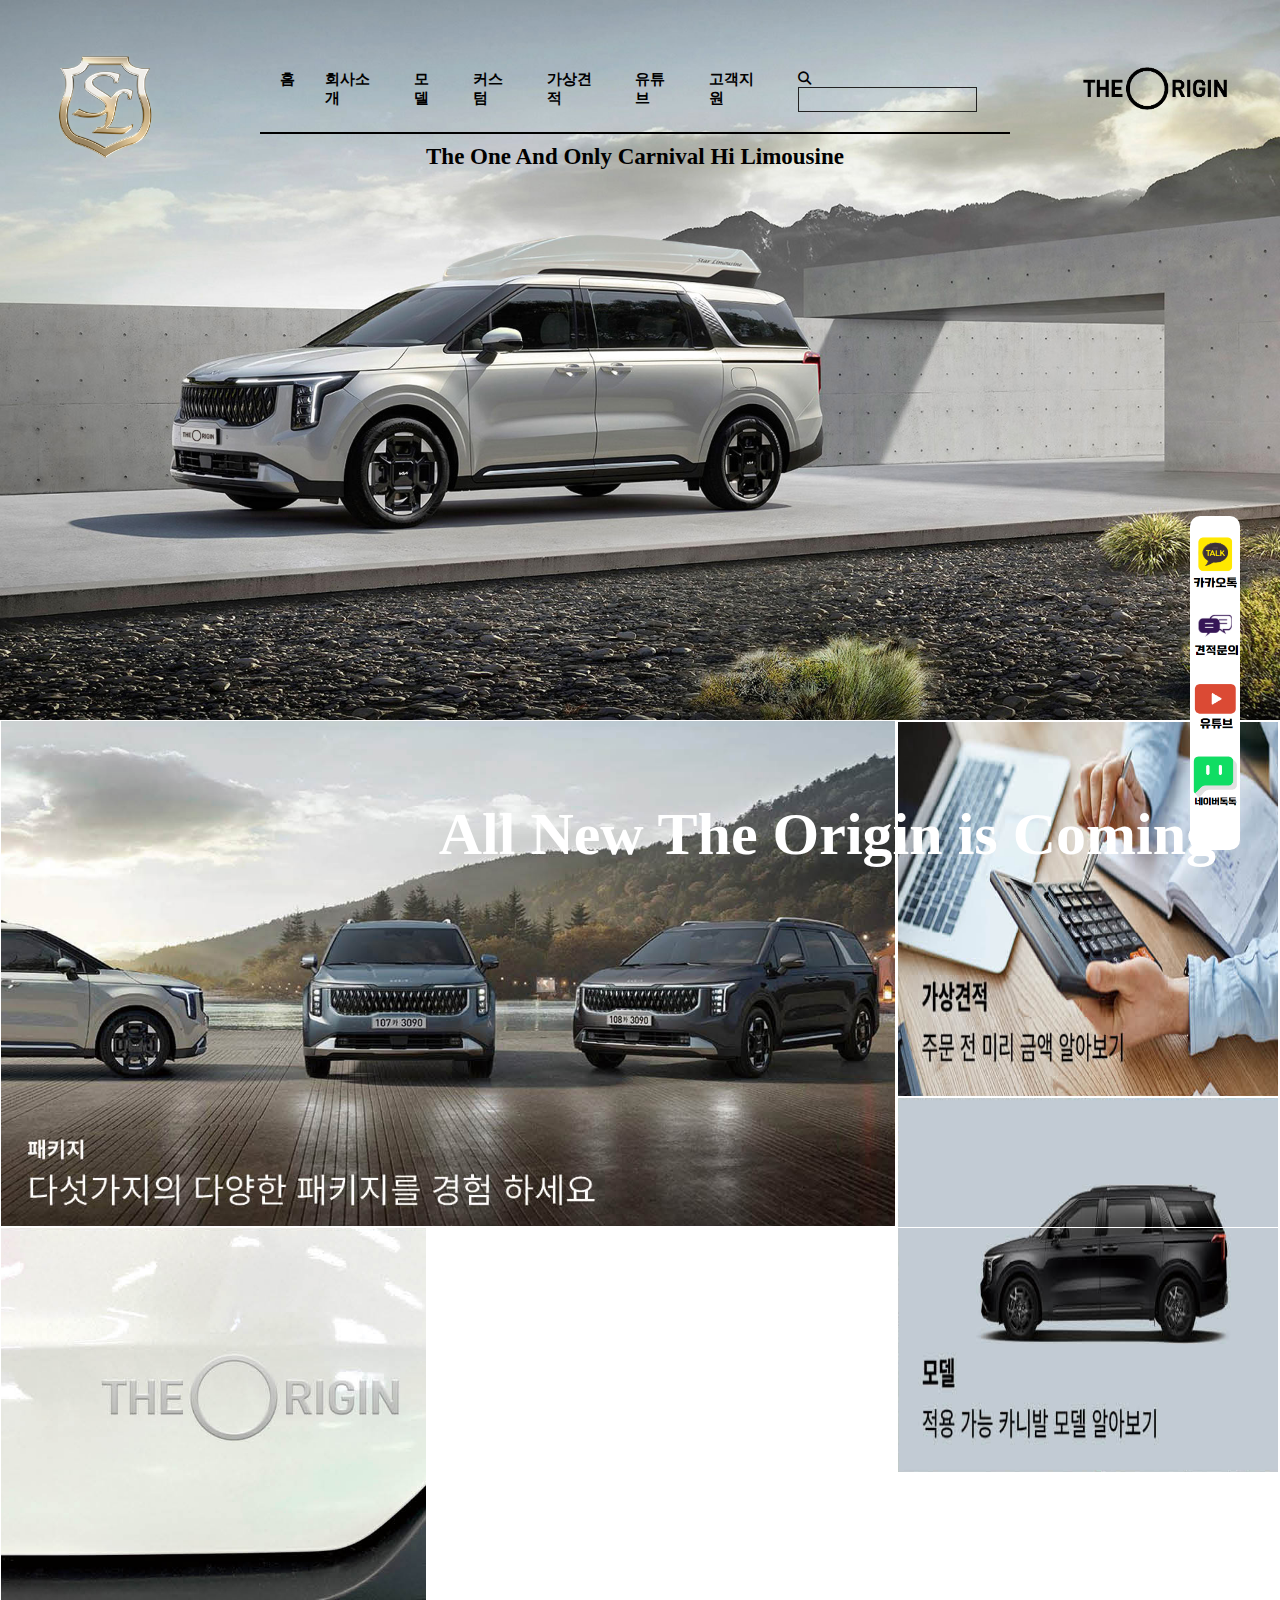
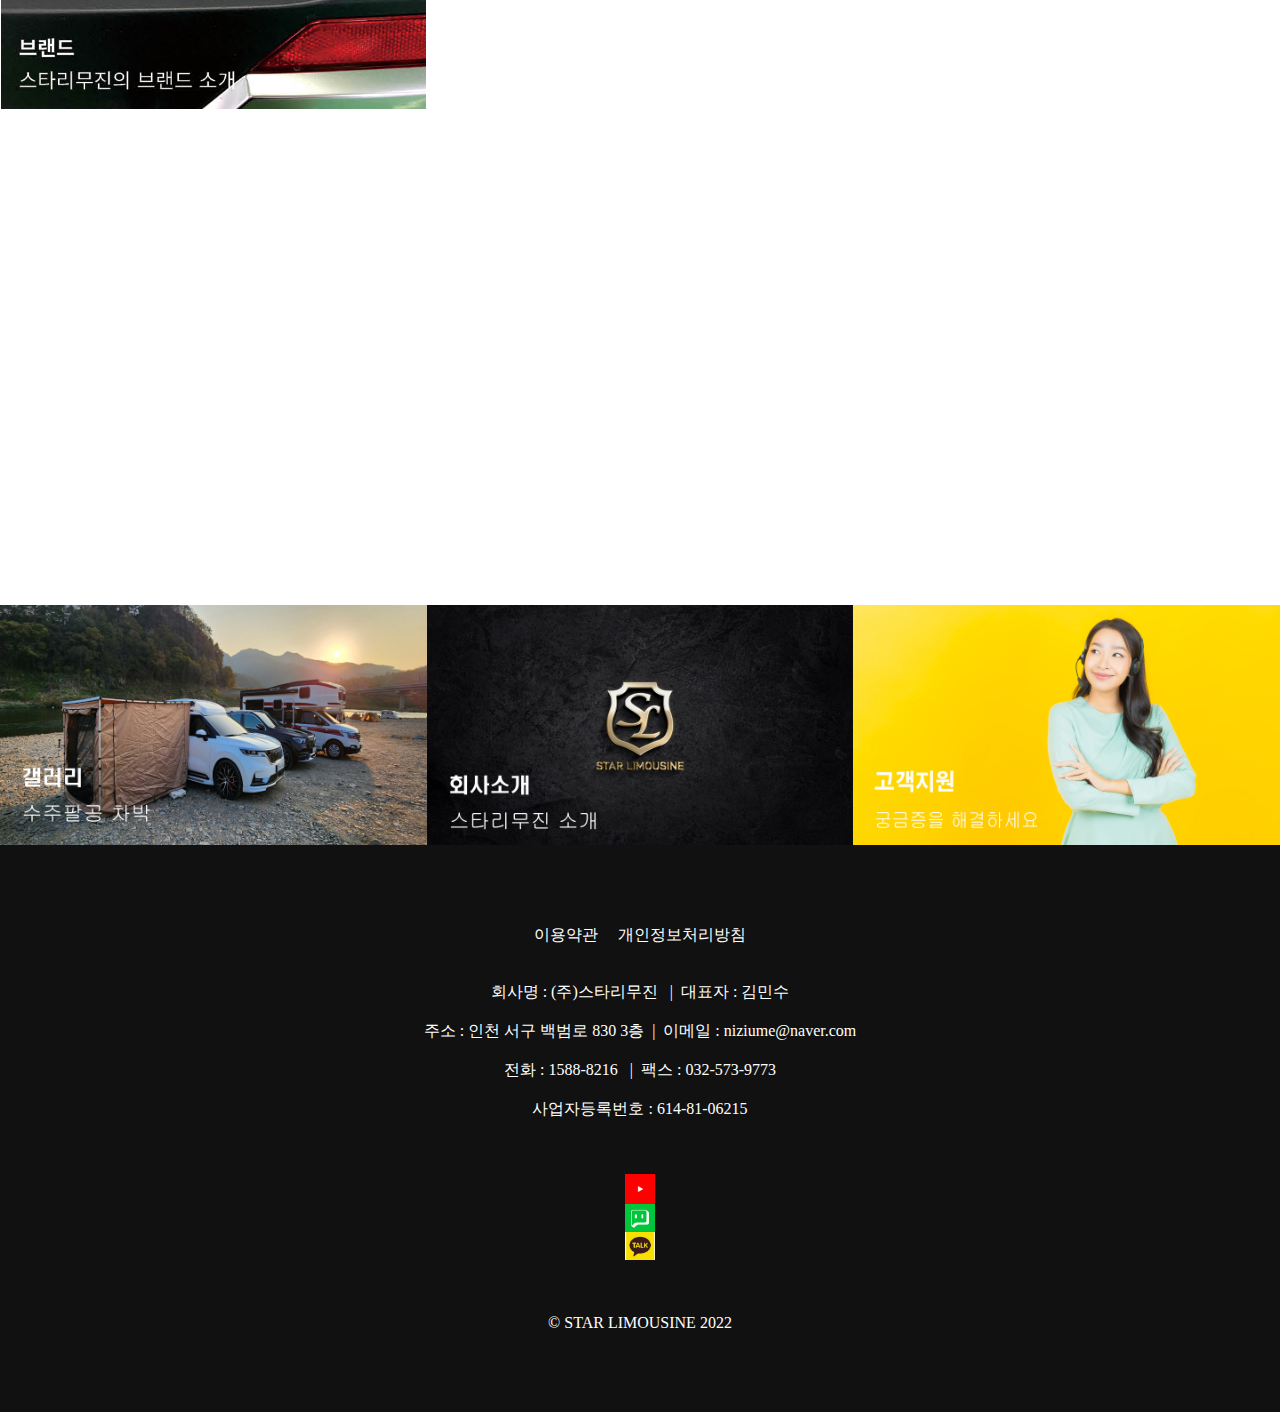
<file: index.html>
<!DOCTYPE html>
<html lang="ko">
<head>
    <meta charset="UTF-8">
    <meta name="viewport" content="width=device-width, initial-scale=1.0">
    <title>(주)스타리무진</title>
    <link rel="stylesheet" href="./css/reset.css">
    <link rel="stylesheet" href="./css/main.css">
    <link rel="shortcut icon" href="./img/logo.png" type="image/x-icon">
    <link href="https://fonts.googleapis.com/icon?family=Material+Icons" rel="stylesheet">
    <link rel="stylesheet" href="https://cdnjs.cloudflare.com/ajax/libs/font-awesome/6.2.0/css/all.min.css"/>
    <style>
        @media (max-width:767px) {

            img{
                width: 420px;
                
            }
            #header .logo-img,#header .top-nav,#header .origin{
                display: none;
            }

            .mo-img{
                display: block;
                position: absolute;
                right: 10px;
                top: -20px;
            }

            #sec01{
                width: 450px;
                margin-bottom: 4px;
            }

            #sec01 h2{
                top: 130px;
                left: 20px;
                font-size: 30px;
            }

            #sec01-1{
                display: flex;
                margin-bottom: 4px;
            }

            #sec02{
                display: none;
            }

            .left-ban img{
                width: 450px;
            }

            .right-ban .ga{
                width: 450px;
                height: 254px;
            }

            #sec03{
                display: none;
            }

            .d2{
                display: none;
            }

            #sec03-1{
                display: flex;
            }

            .you{
                width: 450px;
            }
            .side{
                display: none;
            }

            #sec04{
                display: block;
            }

            #footer{
                width: 450px;
            }

            #footer address{
                font-size: 12px;
            }

            .so{
                display: flex;
                justify-content: space-around;
            }

        }

    </style>
</head>
<body>
    <div id="wrap">
        <h1>(주)스타리무진</h1>
        <header id="header">
            <div class="mo-img">
                <img src="./img/nav2.png" id="btn" alt="" style="width: 30px;" onclick="subNav();">
            </div>

            <div class="mo-x" id="mob">
                <img src="./img/nav2.png" id="close" alt="" style="width: 30px;" onclick="closeNav();">
            </div>
        <div id="sub" class="sub-nav">
        <ul class="sub">
            <li><a href="./index.html">홈</a></li>
            <li><a href="./ab.html">회사소개</a></li>
            <li><a href="#">모델</a></li>
            <li><a href="#">커스텀</a></li>
            <li><a href="./prestige.html">가상견적</a></li>
            <li><a href="https://www.youtube.com/@Starlm/videos">유튜브</a></li>
            <li><a href="#">갤러리</a></li>
            <li><a href="#">고객지원</a></li>
        </ul>
    </div>

                <div class="logo-img">
                  <img src="./img/logo_gold.png" alt="로고">
                </div>
                <div class="top-nav">
                <nav>
                    <ul>
                            <li><a href="./index.html">홈</a></li>
                            <li><a href="./ab.html">회사소개</a></li>
                            <li>모델</li>
                            <li style="display: none;">패키지</li>
                            <li>커스텀</li>
                            <a href="./prestige.html"><li style="margin-right: 30px;">가상견적</li></a>
                            <li><a href="https://www.youtube.com/@Starlm/videos">유튜브</a></li>
                            <li style="display: none;">갤러리</li>
                            <li>고객지원</li>
                            <li>
                                <form id="searchForm" action="/search" method="GET">
                                    <button type="submit">
                                        <i class="fa-solid fa-magnifying-glass"></i>
                                    </button>
                                    <input onkeyup="enterkey()" type="search" name="searchValue">
                                </form>
                            </li>
                        </ul>
                        <h3>The One And Only Carnival Hi Limousine</h3>
                </nav>
            </div>
                <div class="origin">
                    <img src="./img/logo_origin.png" alt="오리진로고" style="width: 250px; margin-left: 20px; margin-top: 0px;">
                </div>
        </header>
        <section id="sec01">
            <div class="container">
                    <div class="slide">
                        <img class="img" src="./img/header_img.jpg" />
                        <img class="img" src="./img/sec01_01.png" />
                        <img class="img" src="./img/sec01_02.png" />
                        <img class="img" src="./img/sec01_03.png" />
                        <img class="img" src="./img/sec01_04.png" />
                        <img class="img" src="./img/sec01_05.png" />
                    </div>
                <h2>All New The Origin is Coming</h2>
            </div>
        </section>

        <section id="sec01-1">
            <div class="gasang">
                <img src="./img/sec02_02_01.png" alt="" style="width: 225px;">
            </div>
            <div class="model">
                <img src="./img/sec02_02_02.png" alt="" style="width: 225px;" id="mob-x">
            </div>
        </section>

        <section id="sec02">
        <div class="left-ban">
            <!-- 패키지 -->
            <a href="#"><img src="./img/sec02_01.png"></a>
        </div>

        <div class="right-ban">
            <!-- 가상견적 -->
            <a href="./prestige.html"><img src="./img/sec02_02_01.png" class="ga"></a>
            <!-- 모델 -->
            <a href="#"><img src="./img/sec02_02_02.png"></a>
        </div>
        </section>
        <section id="sec03">
            <!-- 브랜드 -->
            <div class="sec03-box">
                <a href="#"><img src="./img/sec03_709px.png"></a>
            </div>
            <!-- 유튜브 -->
            <iframe class="you" width="560" height="315" src="https://www.youtube.com/embed/oAHt1vzbV60?si=FRvracWICj_Yitgh" title="YouTube video player" frameborder="0" allow="accelerometer; autoplay; clipboard-write; encrypted-media; gyroscope; picture-in-picture; web-share" allowfullscreen></iframe>
        </section>

        <div id="sec03-1">
            <div class="brand" style="margin-bottom: 4px;">
                <a href="#"><img src="./img/sec03_709px.png" style="width: 225px; height: 200px;"></a>
            </div>
            <div class="about" style="margin-bottom: 4px;">
                <a href="./about.html"><img src="./img/2.jpg"  style="width: 225px; height: 200px;"/></a>
            </div>
            </div>

            <div class="sec03-2">
                <div class="youtube">
                    <iframe width="450" height="255" src="https://www.youtube.com/embed/oAHt1vzbV60?si=FRvracWICj_Yitgh" title="YouTube video player" frameborder="0" allow="accelerometer; autoplay; clipboard-write; encrypted-media; gyroscope; picture-in-picture; web-share" allowfullscreen></iframe>
                </div>
            </div>

        <section id="sec04">
            <!-- 갤러리 -->
            <div class="1">
                <a href="#"><img src="./img/1.jpg" /></a>
            </div>
            <!-- 회사소개 -->
            <div class="d2">
                <a href="./about.html"><img src="./img/2.jpg" /></a>
            </div>
            <!-- 고객지원 -->
            <div class="3">
                <a href="tel:010-3443-5643"><img src="./img/3.jpg" onclick="document.location.href='tel:010-3443-5643'"/></a>
            </div>
        </section>


        <footer id="footer">
            <address>
                <a href="#">이용약관</a>&nbsp;&nbsp;&nbsp;&nbsp; 
                <a href="#">개인정보처리방침</a> <br><br><br>
                회사명 : (주)스타리무진 &nbsp; |&nbsp;  대표자 : 김민수 <br><br>
                주소 : 인천 서구 백범로 830 3층&nbsp; |&nbsp; 
                이메일 : niziume@naver.com <br><br>
                전화 : 1588-8216 &nbsp; |&nbsp; 
                팩스 : 032-573-9773 <br><br>
                사업자등록번호 : 614-81-06215
                <br><br><br><br>
                <div class="so">
                    <div class="u">
                        <a href="https://www.youtube.com/@Starlm/videos"><img src="./img/youtube-icon-style.png" alt="" style="width: 30px;"></a>
                    </div>
                    <div class="naver">
                        <a href="https://www.naver.com/"><img src="./img/navertalk.png" alt="" style="width: 30px;"></a>
                    </div>
                    <div class="kak">
                        <a href="#"><img src="./img/kkatalk.jpg" alt="" style="width: 30px;"></a>
                    </div>
                </div>
                <br><br><br>
                © STAR LIMOUSINE 2022
            </address>
        </footer>
        
        <div class="side">
            <ul>
                <li>
                    <img src="./img/kt.png" alt="">
                </li>
                <li>
                    <img src="./img/cr.png" alt="">
                </li>
                <li>
                    <img src="./img/yout.png" alt="">
                </li>
                <li>
                    <img src="./img/naver.png" alt="">
                </li>
            </ul>
        </div>

    </div>
    <script src="./js/main.js"></script>
    <script>

        function subNav(){
            document.getElementById('sub').style.display = 'block';
            document.getElementById('mob').style.display = 'block';
        }

        function closeNav(){
            document.getElementById('sub').style.display = 'none';
            document.getElementById('mob').style.display = 'none';
        }

    </script>

</body>
</html>
</file>
<file: css/main.css>
#wrap{
    position: relative;
}

h1{
    display: none;
}

.mo-img{
    display: none;
}

.sub-nav{
    display: none;
    position: absolute;
    right: 0px;
    font-weight: 700;
    padding: 50px;
    background-color: #fff;
    width: 100%;
    z-index: 999;
    color: red;
}

.sub-nav ul li{
    margin-bottom: 30px;
    text-align: left;
    height: 50px;
    border-bottom: 1px solid #eee;
}

.mo-x{
    display: none;
    position: absolute;
    right: 10px;
    top: -20px;
    z-index: 1000;
}

.sub-nav ul li:first-child{
    margin-top: 50px;
}

.sub-nav ul li:last-child{
    border: none;
}

#header{
    position: absolute;
    display: flex;
    width: 100%;
    flex-flow: row nowrap;
    justify-content: space-between;
}

#header .top-nav ul{
    display: flex;
    justify-content: space-between;
}

#header img{
    width: 150px;
    margin-top: 50px;
    margin-left: 30px;
}

#header .top-nav{
    margin-left: 80px;
    margin-top: 50px;
}

#header nav ul{
    display: flex;
    border-bottom: 2px solid #000;
    padding: 20px;
    /* margin-left: 350px; */
}

#header nav ul li{
    margin-right: 30px;
    font-weight: 700;
    font-size: 15px;
}

#header nav ul li:last-child{
    margin-right: 0;
}

nav h3{
    text-align: center;
    margin-top: 10px;
    font-weight: 600;
    font-size: 23px;
}

#searchForm{
    background-color: inherit;
}

button{
    background-color: inherit;
    border: none;
}

input{
    background-color: inherit;
    border: 1px solid #222;
    height: 25px;
}

#container {
    width: 2100px;
    height: 1030px;
    overflow: hidden;
    margin: 0 auto;
    z-index: 1000;
}
  
.img {
    display: none;
    width: 100%;
    height: 100%;
}
  
.img.on {
    display: block;
}

#sec01 h2{
    font-weight: 700;
    font-size: 60px;
    position: absolute;
    top: 800px;
    right: 5%;
    color: #fff;
}

#sec01 h3{
    font-weight: 700;
    font-size: 50px;
}

#sec01-1{
    display: none;
}

#sec02{
    display: flex;
    /* height: 300px; */
}

#sec02 .left-ban{
    width: 70%;
    /* height: 500px; */
    border: 1px solid #fff;
}

#sec02 .right-ban{
    width: 30%;
    height: 325px;
    border: 1px solid #fff;
}

#sec02 .right-ban img:first-child{
    height: 375px;
}

#sec02 .right-ban img:last-child{
    height: 376px;
    border: 1px solid #fff;
}

#sec03{
    display: flex;
}

#sec03 .sec03-box{
    width: 35%;
    border: 1px solid #fff;
}

#sec03 iframe{
    width: 70%;
    height: 719px;
    border: 1px solid #fff;
}

#sec03-1,#sec03-2.so{
    display: none;
}

#sec04{
    display: flex;
}

#sec04 ul{
    width: 100%;
}

#sec04 ul li{
    width: 33.3%;
}

#footer{
    padding: 80px;
    text-align: center;
    background-color: #111;
    color: #fff;
}

.menu ::before{
    font-family: 'Material Icons';
    font-size: 1.5em;
    float: left;
    clear: left;
}
.menu label::before{ content: '\e5d2'; }
.menu li:nth-child(1) a::before{ content: '\f02e'; }
.menu li:nth-child(2) a::before{ content: '\e8d6'; }
.menu li:nth-child(3) a::before{ content: '\e88a'; }
.menu li:nth-child(4) a::before{ content: '\e8cc'; }
.menu li:nth-child(5) a::before{ content: '\e87d'; }
.menu li:nth-child(6) a::before{ content: '\e8b8'; }

#expand-menu { /* 체크박스 폼 요소 감춤 */
    display: none;
}
#expand-menu:checked ~ ul { /* 체크박스 체크되었으면 메뉴 목록 표시 - 반응형 표시용 */
    display: block;
    height: auto;
}

.menu {
    position: fixed;
    display: block;
    width: 200px;
    background-color: inherit;
    color: #fff;
    border-radius: 20px;
    padding: 10px;
    box-sizing: border-box;
    overflow: hidden; /* 반응형 애니메이션용 */
    transition: all 0.5s ease; /* 반응형 애니메이션 */
    bottom: 0;
    right: 0;
}
.menu ul {
    list-style: none;
    margin: 0;
    padding: 0;

}

.menu li{
padding: 15px;
}

.menu a, .menu > label {
    display: block;
    height: 25px;
    padding: 8px;
    cursor: pointer;
    color: #fff;
    text-decoration: none;
}

.menu a:hover {
    color: #fff;
}
.menu ul li:hover, .menu > label:hover {
    background-color: #222;
    color: #fff;
    border-radius: 10px;
}
.menu div {
    line-height: 1.5;
    font-size: 1em;
    font-family: 'Noto Sans KR';
    padding: 0 0 0 50px; /* 아이콘과 텍스트 사이 여백 */
}

.ex{
    margin-left: 15px;
    padding: 20px;
    margin-bottom: 30px;
}

.ex2{
    padding: 20px;
}

.side{
    position: fixed;
    bottom: 50px;
    right: 40px;
    width: 50px;
    background-color: #fff;
    padding-top: 20px;
    padding-bottom: 20px;
    border-radius: 10px;
}

.side ul li{
    padding-bottom: 20px;
}
</file>
